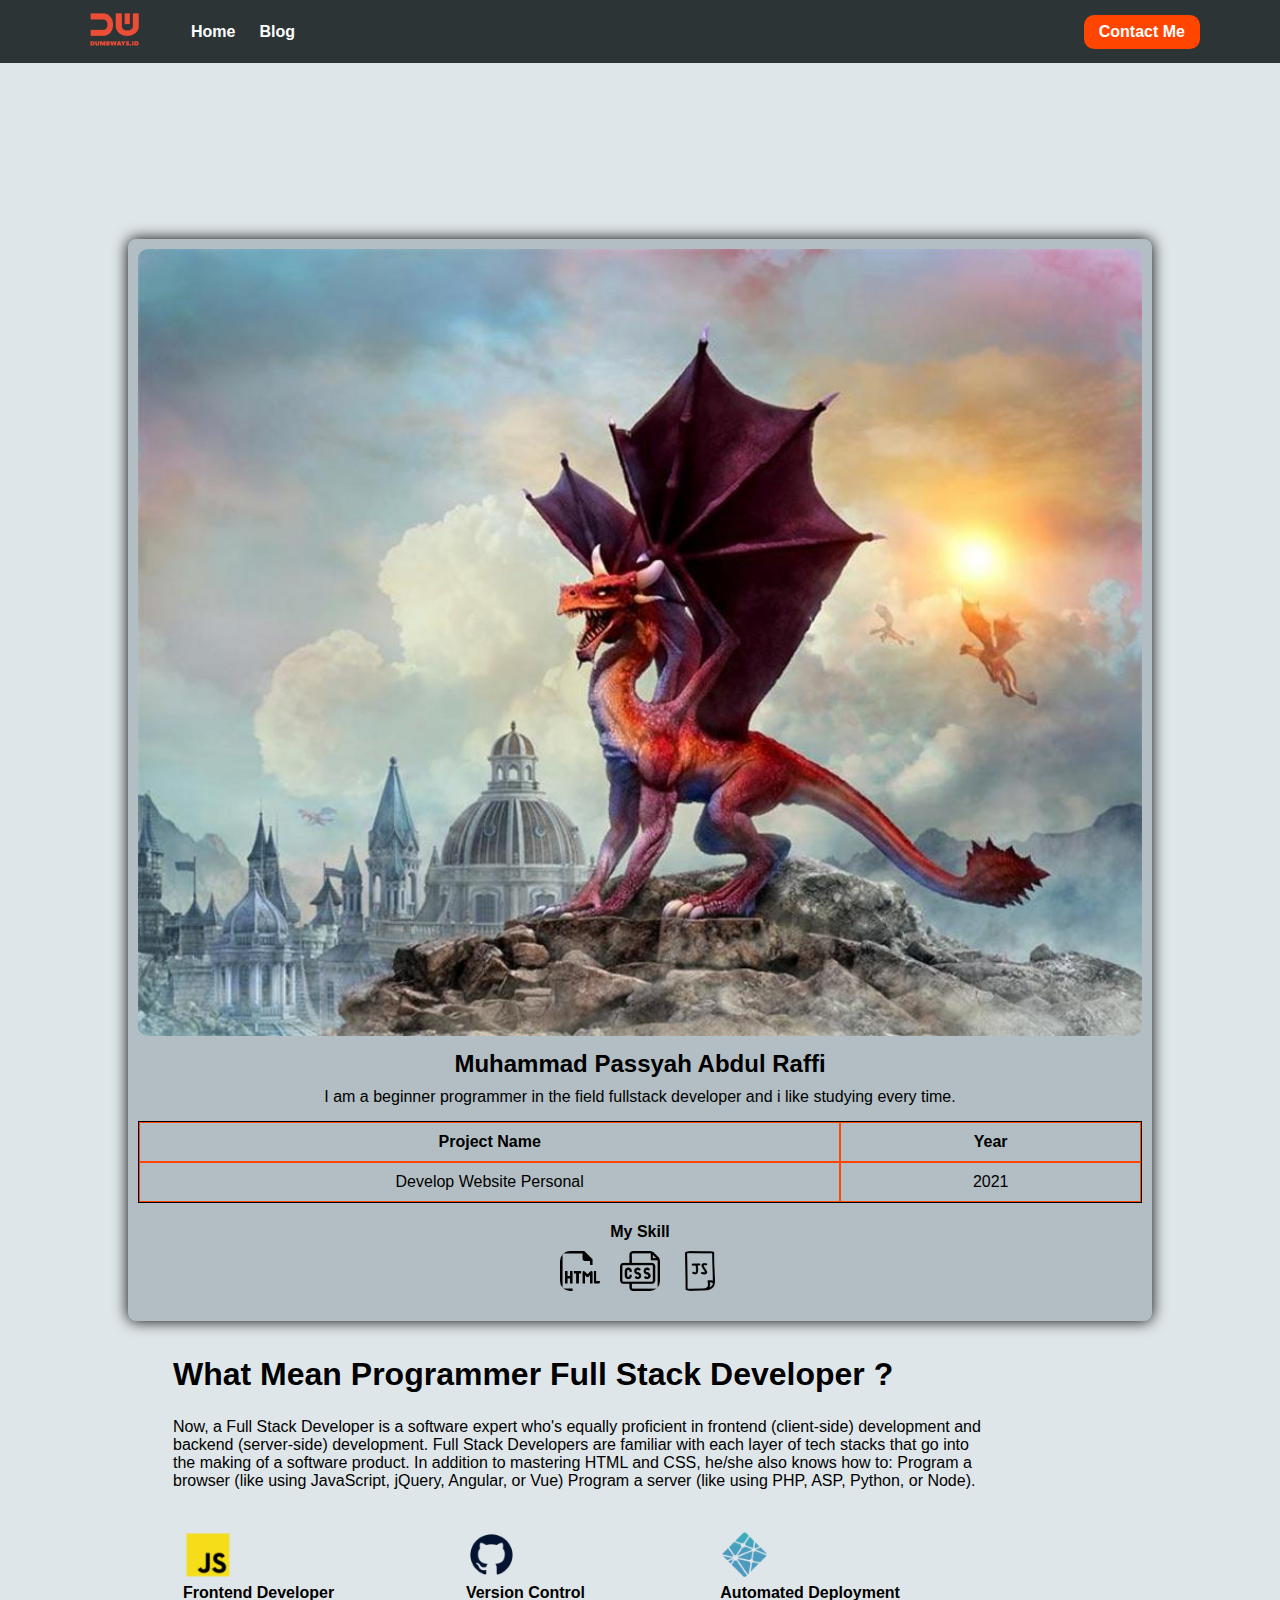
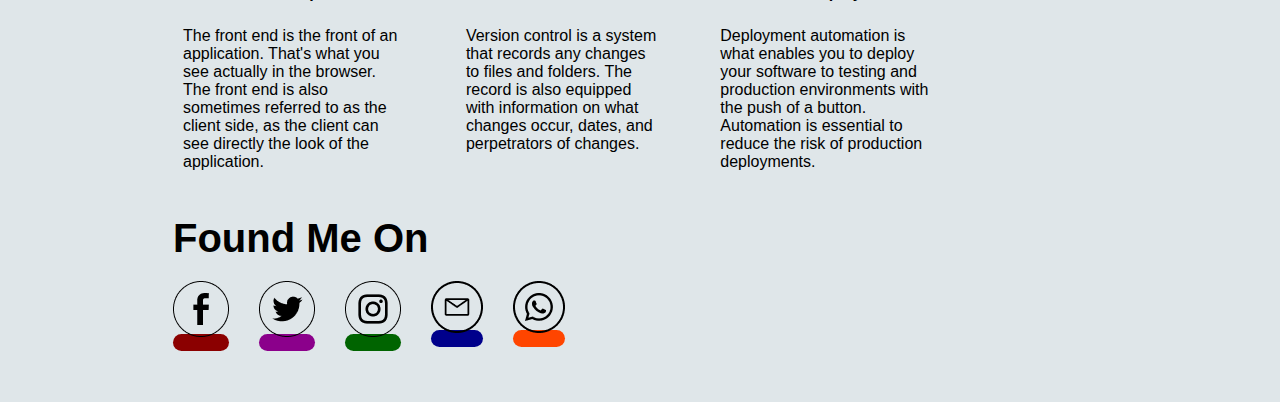
<file: index.html>
<!DOCTYPE html>
<html lang="en">
<head>
    <meta charset="UTF-8">
    <meta http-equiv="X-UA-Compatible" content="IE=edge">
    <meta name="viewport" content="width=device-width, initial-scale=1.0">
    <title>Personal Web</title>
    <link rel="stylesheet" href="style.css">
</head>
<body>
    
    <!-- OPENING NAVBAR -->
    <nav>
      
        <div class="left">
          
          <a href="https://dumbways.id/"><img  src="assets/logo dumbway.png" alt="dumbways" /></a>
          <!-- tag a href digunakan agar logo dumbways agar bisa diklik menuju website dumbways.id -->
          
          <ul>
            <li><a href="index.html">Home</a></li>
            <li><a href="blog.html">Blog</a></li>
            <!-- tag a href digunakan untuk membuat teks home & blog bersifat seperti link pada umumnya yang bisa diklik untuk mengunjungi situs / file yang dituju -->
          </ul>
          
        </div>
        
        <div class="right">
          <a href="contactForm.html">Contact Me</a>
          <!-- tag href digunakan untuk menuju file contactForm.html -->
        </div>

    </nav>
    <!-- CLOSED NAVBAR -->


    <!-- OPENING CONTENT -->
    <div class="container">

        <!-- OPENING SECTION -->
        <div class="section">

            <!-- OPENING SECTION LEFT -->
            <div class="left">
                
                <div>
                    <img src="assets/dragon.jpg" alt="dragon" />
                    
                    <h2>Muhammad Passyah Abdul Raffi</h2>
                    
                    <p>I am a beginner programmer in the field fullstack developer and i like studying every time.</p>

                    <table>
                        <tr>
                            <th>Project Name</th>
                            <th>Year</th>
                        </tr> 

                        <tr>
                            <td>Develop Website Personal</td>
                            <td>2021</td>
                        </tr>
                    </table>

                    <h4>My Skill</h4>
                    
                    <div class="iconSkill">
                        <div class="icon">
                            <a href="https://en.wikipedia.org/wiki/HTML"><img src="assets/html.png" alt="html"></a>
                        </div>
                            
                        <div class="icon">
                            <a href="https://en.wikipedia.org/wiki/CSS"><img src="assets/css.png" alt="css"></a>
                        </div>
                            
                        <div class="icon">
                            <a href="https://en.wikipedia.org/wiki/JavaScript"><img src="assets/javascript.png" alt="javascript"></a>
                        </div>
                    </div>

                </div>
            
            </div>
            <!-- CLOSED SECTION LEFT -->
            
            <!-- OPENING SECTION RIGHT -->
            <div class="right">
                <h1>What Mean Programmer Full Stack Developer ?</h1>
                <p>
                    Now, a Full Stack Developer is a software expert who's equally proficient in frontend
                    (client-side) development and backend (server-side) development. Full Stack Developers
                    are familiar with each layer of tech stacks that go into the making of a software product.
                    In addition to mastering HTML and CSS, he/she also knows how to: Program a browser (like
                    using JavaScript, jQuery, Angular, or Vue) Program a server (like using PHP, ASP, Python,
                    or Node).
                </p>
                
                <!-- OPENING SKILL CONTAINER -->
                <div class="skill-container">

                    <!-- OPENING SKILL ONE -->
                    <div class="skillOne">
                        <img src="assets/js.png" alt="javascript">
                        <h4>Frontend Developer</h4>
                        <p>
                            The front end is the front of an application. That's what you see actually in 
                            the browser. The front end is also sometimes referred to as the client side, 
                            as the client can see directly the look of the application.
                        </p>
                    </div>

                    <!-- OPENING SKILL TWO -->
                    <div class="skillTwo">
                        <img src="assets/git.png" alt="git">
                        <h4>Version Control</h4>
                        <p>
                            Version control is a system that records any changes to files and folders. The
                            record is also equipped with information on what changes occur, dates, and
                            perpetrators of changes.
                        </p>
                    </div>

                    <!-- OPENING SKILL THREE -->
                    <div class="skillThree">
                        <img src="assets/deploy.png" alt="deploy">
                        <h4>Automated Deployment</h4>
                        <p>
                            Deployment automation is what enables you to deploy your software to testing
                            and production environments with the push of a button. Automation is essential 
                            to reduce the risk of production deployments.
                        </p>
                    </div>
                </div>
                <!-- CLOSED SKILL CONTAINER -->

                <!-- OPENING SOCIAL MEDIA -->
                <div class="social-media">              
                    
                    <h1>Found Me On</h1>
                    
                    <div class="content-media">

                        <div class="one">
                            <a href="https://www.facebook.com/passyah11/"><img src="assets/facebook.png" alt="Facebook" /></a>
                        </div>
                        
                        <div class="two">
                            <a href="https://twitter.com/Passyah_raffi"><img src="assets/twitter.png" alt="Twitter" /></a>
                        </div>
                        
                        <div class="three">
                            <a href="https://www.instagram.com/passyah_raffi/"><img src="assets/instagram.png" alt="Instagram" /></a>
                        </div>
                        
                        <div class="four">
                            <a href="https://mail.google.com/mail/u/0/#inbox?compose=CllgCJfpJnqRcvPXLhrdXnpxRlChqvRpBVpTvWNgxVWcTBxTlQsTDCwhpThcsLlqRcpKTLzVTsq"><img src="assets/mail.png" alt="Email" /></a>
                        </div>

                        <div class="five">
                            <a href="https://wa.me/qr/MHXBCPBTNX3UO1"><img src="assets/whatsapp.png" alt="Whatsapp" /></a>
                        </div>

                    </div>

                </div>
                <!-- PENUTUP SOCIAL MEDIA -->
            </div>
            <!-- CLOSED SECTION RIGHT -->
        </div>
        <!-- CLOSED SECTION -->
    </div>
    <!-- CLOSED CONTENT -->
  
    <script src="form.js"></script>
</body>
</html>
</file>
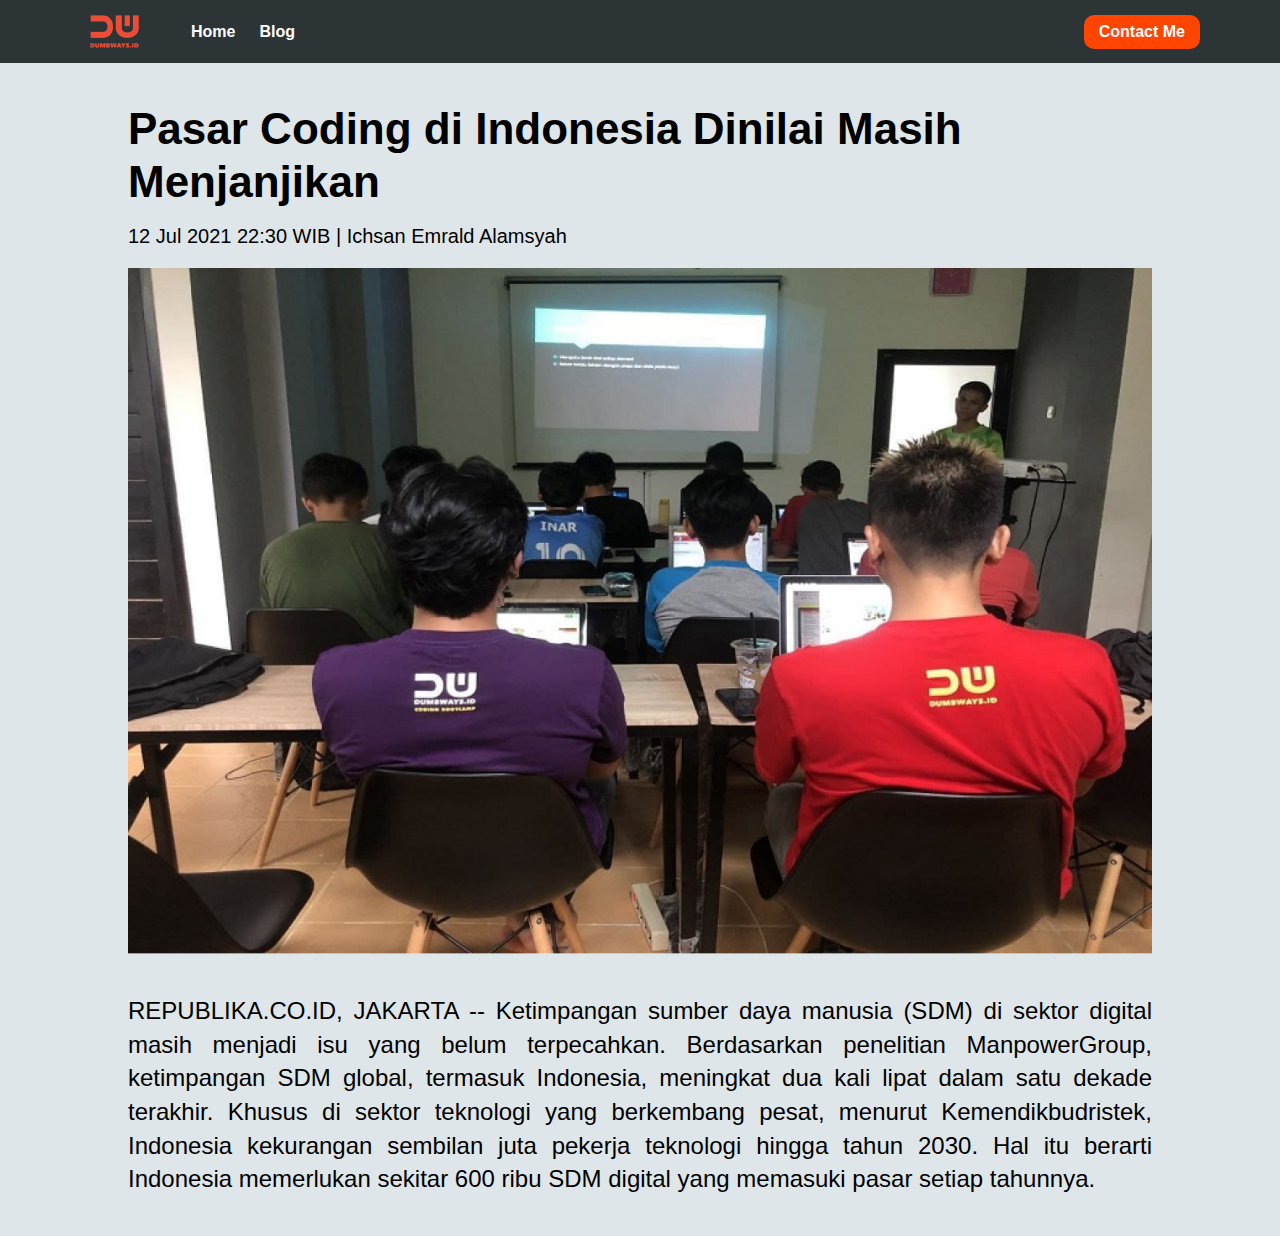
<file: blog-detail.html>
<html>
  <head>
    <title>Creating Blog Page - detail</title>
    <link rel="stylesheet" href="style.css" />
  </head>
  <body>

    <!-- OPENING NAVBAR -->
    <nav>
      
      <div class="left">
        
        <a href="https://dumbways.id/"><img  src="assets/logo dumbway.png" alt="dumbways" /></a>
        <!-- tag a href digunakan agar logo dumbways agar bisa diklik menuju website dumbways.id -->
        
        <ul>
          <li><a href="index.html">Home</a></li>
          <li><a href="blog.html">Blog</a></li>
          <!-- tag a href digunakan untuk membuat teks home & blog bersifat seperti link pada umumnya yang bisa diklik untuk mengunjungi situs / file yang dituju -->
        </ul>
        
      </div>
      
      <div class="right">
        <a href="contactForm.html">Contact Me</a>
        <!-- tag href digunakan untuk menuju file contactForm.html -->
      </div>
      
  </nav>
  <!-- CLOSED NAVBAR -->

    <!-- OPENING BLOG -->
    <div class="blog-detail">
      <div class="blog-detail-container">
        <h1>Pasar Coding di Indonesia Dinilai Masih Menjanjikan</h1>
        <div class="author">12 Jul 2021 22:30 WIB | Ichsan Emrald Alamsyah</div>
        <img src="assets/blog-img-detail.png" alt="detail" />
        <p>
          REPUBLIKA.CO.ID, JAKARTA -- Ketimpangan sumber daya manusia (SDM) di
          sektor digital masih menjadi isu yang belum terpecahkan. Berdasarkan
          penelitian ManpowerGroup, ketimpangan SDM global, termasuk Indonesia,
          meningkat dua kali lipat dalam satu dekade terakhir. Khusus di sektor
          teknologi yang berkembang pesat, menurut Kemendikbudristek, Indonesia
          kekurangan sembilan juta pekerja teknologi hingga tahun 2030. Hal itu
          berarti Indonesia memerlukan sekitar 600 ribu SDM digital yang
          memasuki pasar setiap tahunnya.
        </p>
      </div>
    </div>
    <script src="blog.js"></script>
  </body>
</html>
</file>
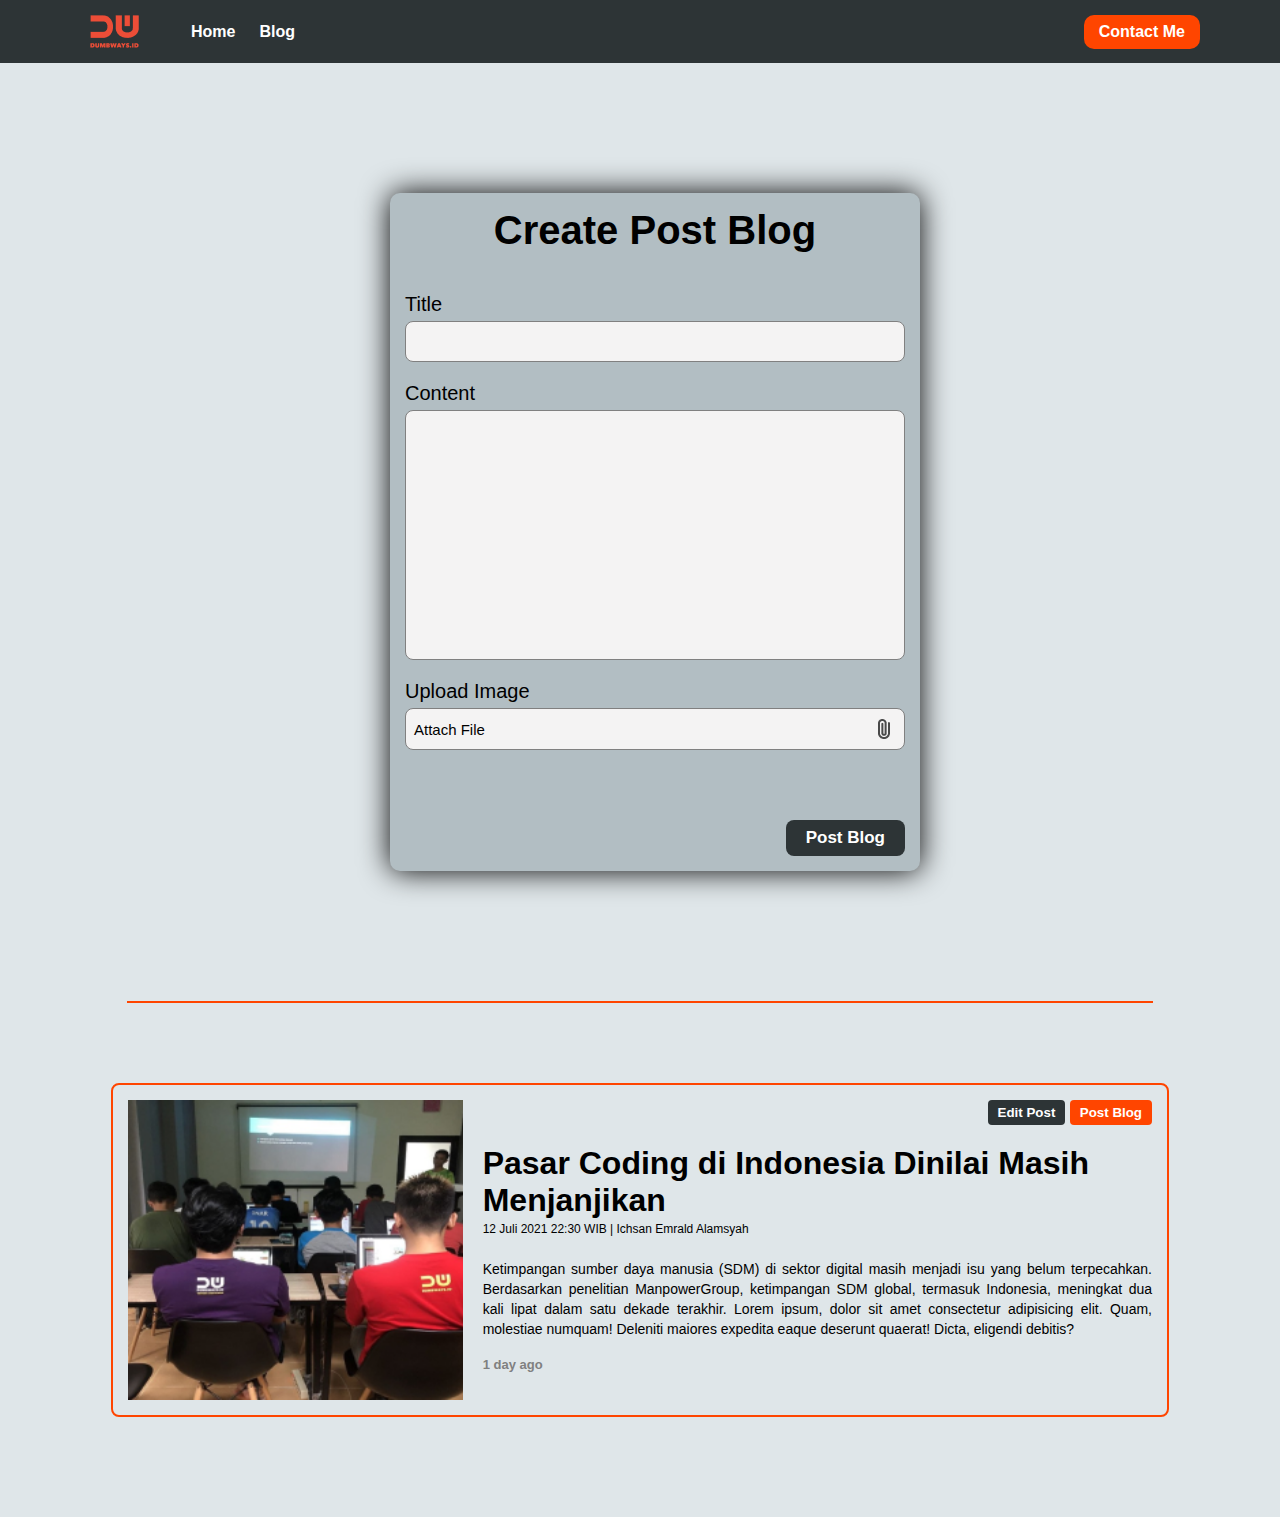
<file: blog.html>
<html>
  <head>
    <title>Creating Blog Page</title>
    <link rel="stylesheet" href="style.css" />
  </head>
  <body>

    <!-- OPENING NAVBAR -->
    <nav>
      
      <div class="left">
        
        <a href="https://dumbways.id/"><img  src="assets/logo dumbway.png" alt="dumbways" /></a>
        <!-- tag a href digunakan agar logo dumbways agar bisa diklik menuju website dumbways.id -->
        
        <ul>
          <li><a href="index.html">Home</a></li>
          <li><a href="blog.html">Blog</a></li>
          <!-- tag a href digunakan untuk membuat teks home & blog bersifat seperti link pada umumnya yang bisa diklik untuk mengunjungi situs / file yang dituju -->
        </ul>
        
      </div>
      
      
      <div class="right">

        <a href="contactForm.html">Contact Me</a>
        <!-- tag href digunakan untuk menuju file contactForm.html -->
      
      </div>
    
    </nav>
  <!-- CLOSED NAVBAR -->

    <!-- OPENING BLOG -->
    <!-- OPENING FORM -->
    <div class="blog">
      <div class="blog-form">
        <div class="form-container">
          <form onsubmit="addBlog(event)">
            <h1>Create Post Blog</h1>
            <div>
              <label for="input-blog-title">Title</label>
              <input id="input-blog-title" />
            </div>
            <div>
              <label for="input-blog-content">Content</label>
              <textarea id="input-blog-content"></textarea>
            </div>
            <div>
              <label>Upload Image</label>
              <div class="input-blog-image-group">
                <label for="input-blog-image">
                  <p>Attach File</p>
                  <img src="assets/file.png" alt="file" />
                </label>
                <input type="file" id="input-blog-image" hidden />
              </div>
            </div>
            <div class="button-group">
              <button>Post Blog</button>
            </div>
          </form>
        </div>
      </div>
      <!-- CLOSED FORM -->
      <!-- OPENING POST -->
      <hr class="line" />
      <div id="contents" class="blog-list">
        <!-- dynamic content would be here -->
        <div class="blog-list-item">
          <div class="blog-image">
            <img src="assets/blog-img.png" alt="image" />
          </div>
          <div class="blog-content">
            <div class="btn-group">
              <button class="btn-edit">Edit Post</button>
              <button class="btn-post">Post Blog</button>
            </div>
            <h1>
              <a href="blog-detail.html" target="_blank"
                >Pasar Coding di Indonesia Dinilai Masih Menjanjikan</a
              >
            </h1>
            <div class="detail-blog-content">
              12 Juli 2021 22:30 WIB | Ichsan Emrald Alamsyah
            </div>
            <p>
              Ketimpangan sumber daya manusia (SDM) di sektor digital masih
              menjadi isu yang belum terpecahkan. Berdasarkan penelitian
              ManpowerGroup, ketimpangan SDM global, termasuk Indonesia,
              meningkat dua kali lipat dalam satu dekade terakhir. Lorem ipsum,
              dolor sit amet consectetur adipisicing elit. Quam, molestiae
              numquam! Deleniti maiores expedita eaque deserunt quaerat! Dicta,
              eligendi debitis?
            </p>
            <br>
            <div style="text-align: left; font-weight: bold;">
              <span style="font-size: 13px; color: grey;">
                1 day ago
              </span>
            </div>
          </div>
        </div>
      </div>
      <!-- CLOSED POST -->
    </div>
    <!-- CLOSED BLOG -->
    <script src="blog.js"></script>
  </body>
</html>
</file>
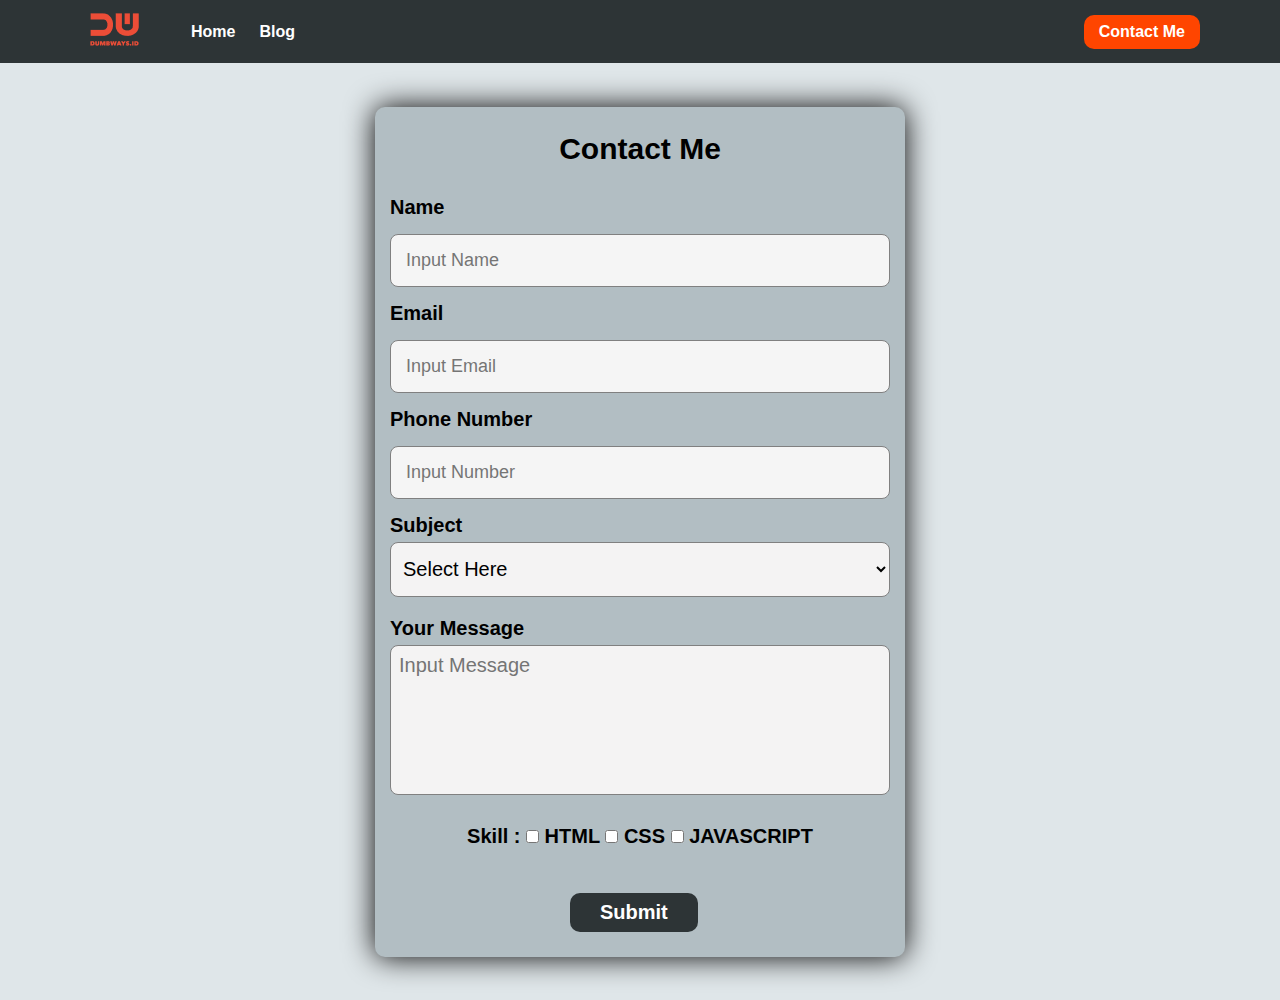
<file: contactForm.html>
<!DOCTYPE html>
<html lang="en">
    <head>
        <meta charset="UTF-8">
        <meta http-equiv="X-UA-Compatible" content="IE=edge">
        <meta name="viewport" content="width=device-width, initial-scale=1.0">
        <link rel="stylesheet" href="style.css">
        <title>Contact Form</title>
    </head>
    <body>
        
        <!-- OPENING NAVBAR -->
        <nav>
        
            <div class="left">
                
                <a href="https://dumbways.id/"><img  src="assets/logo dumbway.png" alt="dumbways" /></a>
                
                <ul>
                <li><a href="index.html">Home</a></li>
                <li><a href="blog.html">Blog</a></li>
                </ul>
                
            </div>
            
            <div class="right">
                <a href="contactForm.html">Contact Me</a>
            </div>
            
        </nav>
        <!-- CLOSED NAVBAR -->

        <!-- OPENING FORM -->
        <div class="container">
            <form action="">
                <h2>Contact Me</h2>

                <div>
                    <label for="name">Name</label>
                    <input type="text" name="" id="name" placeholder="Input Name">
                </div>

                <div>
                    <label for="email">Email</label>
                    <input type="email" name="" id="email" placeholder="Input Email">
                </div>

                <div>
                    <label for="number">Phone Number</label>
                    <input type="number" name="" id="number" placeholder="Input Number">
                </div>

                <div>
                    <label for="subject">Subject</label>
                    <select id="subject">
                        <option value="Select Here">Select Here</option>
                        <option value="Privacy Police">Privacy Police</option>
                        <option value="Problem With Our Site">Problem With Our Site</option>
                        <option value="Questions On Order">Questions On Order</option>
                        <option value="Order Questions">Order Questions</option>
                    </select>
                </div>
                
                <div>
                    <label for="message">Your Message</label>
                    <textarea id="message" maxlength="300" placeholder="Input Message"></textarea>
                </div>
                
                <div class="checkbox">
                    <div>
                        <label for="checkbox">Skill : </label>
                        <input type="checkbox" name="" id="html" value=" HTML">
                        <label for="html">HTML</label>

                        <input type="checkbox" name="" id="css" value=" CSS">
                        <label for="css">CSS</label>

                        <input type="checkbox" name="" id="js" value=" JS">
                        <label for="js">JAVASCRIPT</label>
                    </div>
                </div>

                <!-- <a href="mailto:passyah11@gmail.com?subject=Test Subject&body=Hallo Passyah">Send Email</a> -->
                <button type="button" onclick="submitData()">Submit</button>
                <!-- artinya  -->
                <!-- Ketika saya klik tombol button maka jalankan function submitData() -->
            </form>
        </div>
        <!-- CLOSED FORM -->

        <!-- SCRIPT JAVASCRIPT -->
        <script src="form.js"></script>
    </body>
</html>
</file>
<file: style.css>
* {
  margin: 0;
  font-family: Arial, Helvetica, sans-serif;
}

body {
  background-color: rgb(223, 230, 233);
}

/* OPENING NAVBAR */
nav {
  background-color: rgb(45, 52, 54);
  display: flex;
  height: 7vh;
  font-weight: bold;
}

nav .left {
  flex: 50%;
  padding: 10px;
  padding-left: 90px;
  display: flex;
  align-items: center;
}

nav .left li {
  display: inline;
}

nav .left ul li a {
  color: white;
  padding: 12px;
  text-decoration: none;
}

/* NAV LEFT A:HOVER */
nav .left ul li a:hover {
  color: orangered;
}

nav .right {
  flex: 50%;
  padding: 10px;
  padding-right: 80px;
  display: flex;
  justify-content: flex-end;
  align-items: center;
}

nav .right a {
  background-color: orangered;
  color: white;
  padding: 8px 15px;
  border-radius: 10px;
  text-decoration: none;
}

/* NAV RIGHT A:HOVER */
nav .right a:hover {
  background-color: white;
  color: orangered;
}
/* CLOSED NAVBAR */

/* OPENING CONTENT*/
.container {
  height: 93vh;
  display: flex;
  align-items: center;
  justify-content: center;
}

/* OPENING SECTION */
.container .section {
  display: flex;
  width: 85%;
}

/* OPENING SECTION LEFT */
.section .left img {
  width: 100%;
  border-radius: 10px;
  margin-bottom: 10px;
}

.section .left h2 {
  text-align: center;
  margin-bottom: 10px;
}

.section .left p {
  text-align: center;
  margin-bottom: 15px;
}

.section .left {
  background-color: rgb(178, 190, 195);
  color: black;
  flex: 30%;
  border-radius: 8px;
  padding: 10px;
  box-shadow: 0px 0px 15px black;
}

table {
  border: 1px solid black;
  border-spacing: 0px;
  width: 100%;
  text-align: center;
}

table th,
td {
  padding: 10px;
  border: 1px solid orangered;
  width: 70%;
}

.section .left h4 {
  text-align: center;
  margin-top: 20px;
}

.section .left .iconSkill {
  display: flex;
  justify-content: center;
}

.section .left .iconSkill img {
  display: flex;
  justify-content: center;
}

.section .left .iconSkill a:hover img {
  background-color: rgb(223, 230, 233);
}

.section .left .icon {
  margin: 10px;
  width: 40px;
}
/* CLOSED SECTION LEFT */

/* OPENING SECTION RIGHT */
.section .right {
  flex: 70%;
  padding-left: 35px;
  margin: 10px;
}

.section .right h1 {
  margin-top: 35px;
}

.section .right p {
  color: black;
  margin-top: 25px;
}

/* OPENING SKILL-CONTAINER */
.section .right .skill-container {
  display: flex;
  margin-top: 30px;
}

/* SKILL ONE */
.section .right .skill-container .skillOne {
  margin-right: 40px;
  padding: 10px;
}

.section .right .skill-container .skillOne img {
  width: 50px;
}

/* SKILL TWO */
.section .right .skill-container .skillTwo {
  margin-right: 40px;
  padding: 10px;
}

.section .right .skill-container .skillTwo img {
  width: 50px;
}

/* SKILL THREE */
.section .right .skill-container .skillThree {
  margin-right: 40px;
  padding: 10px;
}

.section .right .skill-container .skillThree img {
  width: 50px;
}

/* OPENING SOCIAL MEDIA */
.social-media h1 {
  font-size: 40px;
  text-align: left;
  margin-bottom: 20px;
}

.social-media img {
  margin-bottom: 11px;
}

.social-media .content-media {
  display: flex;
}

/* MEDIA ONE */
.social-media .one a {
  margin-right: 30px;
  background-color: darkred;
  border-radius: 10px;
}

/* MEDIA TWO */
.social-media .two a {
  margin-right: 30px;
  background-color: darkmagenta;
  border-radius: 10px;
}

/* MEDIA THREE */
.social-media .three a {
  margin-right: 30px;
  background-color: darkgreen;
  border-radius: 10px;
}

/* MEDIA FOUR */
.social-media .four a {
  margin-right: 30px;
  background-color: darkblue;
  border-radius: 10px;
}

/* MEDIA FIVE */
.social-media .five a {
  margin-right: 30px;
  background-color: orangered;
  border-radius: 10px;
}

.social-media .content-media a:hover {
  background-color: rgb(223, 230, 233);
}
/* CLOSED SOCIAL MEDIA */

/* CLOSED SECTION RIGHT */

/* CLOSED SECTION */

/* CLOSED CONTENT */

/* OPENING FORM */
form {
  background-color: rgb(178, 190, 195);
  padding: 15px;
  border-radius: 10px;
  box-shadow: 0px 0px 30px black;
  width: 500px;
  margin: 80px auto;
  font-weight: bold;
  font-size: 20px;
}

.container form h2 {
  margin-top: 10px;
  margin-bottom: 30px;
  text-align: center;
  font-weight: bold;
}

input[type="text"],
input[type="email"],
input[type="number"],
textarea {
  background-color: whitesmoke;
  border-radius: 8px;
  width: 100%;
  padding: 15px;
  margin-top: 5px;
  border: 1px solid grey;
  box-sizing: border-box;
  margin: 15px 0;
  font-size: large;
}

select {
  color: black;
  height: 55px;
  cursor: pointer;
}

textarea {
  height: 150px;
  resize: none;
}

.checkbox {
  text-align: center;
}

input[type="checkbox"] {
  margin: 10px 0px 20px 0px;
  cursor: pointer;
}

.container div label {
  cursor: pointer;
}

.container button {
  font-weight: bold;
  padding: 8px 30px;
  margin-top: 30px;
  margin-bottom: 10px;
  margin-left: 180px;
  margin-right: 135px;
  border-radius: 10px;
  background-color: rgb(45, 52, 54);
  color: white;
  border: none;
  cursor: pointer;
  font-size: 20px;
}

.container button:hover {
  background-color: white;
  color: rgb(45, 52, 54);
}
/* CLOSED FORM */

/* OPENING BLOG */
.blog-form {
  padding: 50px 0;
  display: flex;
  justify-content: center;
}

.blog-form .form-container {
  width: 500px;
}

.blog-form .form-container h1 {
  text-align: center;
  margin-bottom: 40px;
}

.blog-form form label {
  font-size: 20px;
  font-weight: 400;
}

.blog-form form input,
textarea,
select {
  width: 100%;
  font-size: 20px;
  font-weight: 400;
  padding: 8px;
  margin-top: 5px;
  margin-bottom: 20px;
  background: #f4f3f3;
  border: 1px solid grey;
  border-radius: 8px;
}

.blog-form form textarea {
  height: 250px;
}

.blog-form form .input-blog-image-group {
  width: 100%;
  font-size: 20px;
  font-weight: 400;
  padding: 8px;
  margin-top: 5px;
  margin-bottom: 20px;
  background: #f4f3f3;
  border: 1px solid grey;
  border-radius: 8px;
  cursor: pointer;
  box-sizing: border-box;
}

.blog-form form .input-blog-image-group label p {
  font-size: 15px;
}

.blog-form form .input-blog-image-group label {
  cursor: pointer;
  display: flex;
  align-items: center;
  justify-content: space-between;
}

.blog-form form .button-group {
  text-align: right;
  font-weight: bold;
}

.blog-form form button {
  font-weight: bold;
  margin-top: 50px;
  padding: 8px 20px;
  font-size: 17px;
  background-color: rgb(45, 52, 54);
  border-radius: 8px;
  border: none;
  color: white;
  cursor: pointer;
}

.btn-edit,
.btn-post {
  font-weight: bold;
}

.blog-form form button:hover {
  background-color: white;
  color: rgb(45, 52, 54);
}

.blog hr {
  border: 1px solid orangered;
  width: 80%;
  margin-right: auto;
  margin-left: auto;
}

/* BLOG LIST */
.blog .blog-list {
  margin-top: 80px;
  margin-bottom: 80px;
  display: flex;
  align-items: center;
  flex-direction: column;
}

.blog .blog-list .blog-list-item {
  width: 80%;
  padding: 15px;
  margin-bottom: 20px;
  border: 2px solid orangered;
  border-radius: 8px;
  display: flex;
}

.blog .blog-list .blog-list-item .blog-image {
  flex: 1;
}

.blog .blog-list .blog-list-item .blog-image img {
  width: 100%;
  height: 300px;
  object-fit: cover;
}

.blog .blog-list .blog-list-item .blog-content {
  padding-left: 20px;
  flex: 2;
}

.blog .blog-list .btn-group {
  text-align: right;
  margin-bottom: 20px;
}

.blog .blog-list .btn-group .btn-edit {
  padding: 5px 10px;
  border: 0;
  border-radius: 4px;
  background: rgb(45, 52, 54);
  color: white;
  cursor: pointer;
}

.blog .blog-list .btn-group .btn-edit:hover {
  color: rgb(45, 52, 54);
  background-color: white;
}

.blog .blog-list .btn-group .btn-post {
  padding: 5px 10px;
  border: 0;
  border-radius: 4px;
  background: orangered;
  color: white;
}

.blog .blog-list .btn-group .btn-post:hover {
  color: orangered;
  background-color: white;
  cursor: pointer;
}

.blog .blog-list h1 a {
  text-decoration: none;
  color: black;
  cursor: pointer;
}

.blog .blog-list .detail-blog-content {
  font-weight: 300;
  font-size: 12px;
  line-height: 20px;
}

.blog .blog-list .blog-list-item p {
  margin-top: 20px;
  font-weight: normal;
  font-size: 14px;
  line-height: 20px;
  text-align: justify;
}

/* BLOG DETAIL */
.blog-detail {
  display: flex;
  justify-content: center;
}

.blog-detail-container {
  width: 80%;
  margin: 40px 0;
}

.blog-detail-container img {
  width: 100%;
}

.blog-detail-container h1 {
  font-style: normal;
  font-weight: 800;
  font-size: 44px;
  line-height: 120%;
  margin-bottom: 15px;
}

.blog-detail-container .author {
  font-weight: 100;
  font-size: 20px;
  line-height: 120%;
  margin-bottom: 20px;
}

.blog-detail-container p {
  margin-top: 40px;
  font-style: normal;
  font-weight: normal;
  font-size: 24px;
  line-height: 140%;
  text-align: justify;
}
/* CLOSED BLOG */

/* DISPLAY RESPONSIVE */

/* dibawah 1500px ini akan bekerja */
@media screen and (max-width: 1500px) {
  nav ul {
    display: flex;
  }

  .container {
    display: flex;
    padding-top: 50px;
    padding-bottom: 50px;
  }

  .container .section {
    display: block;
    margin: 50px auto;
    width: 80%;
    height: 70%;
  }

  .container .section .right {
    display: block;
    width: 80%;
    height: 70%;
  }

  .section .right .social-media {
    padding-bottom: 50px;
  }

  .blog {
    display: block;
    width: 100%;
  }

  .form-container {
    display: block;
  }
}

/* dibawah 600px ini akan bekerja */
@media screen and (max-width: 600px) {
  nav ul {
    display: flex;
  }

  nav .right a {
    display: flex;
    justify-content: flex-end;
    text-align: center;
  }

  .container {
    display: block;
    /* diberikan agar si container div (pembungkus content) nya default kebawah */
  }

  .container .section {
    display: block;
    /* diberikan agar bagian card si container section div (pembungkus content) nya default kebawah */
    margin: 50px auto;
    /* diberikan agar card nya ini memiliki jarak atas bawah 50px dan kanan kirinya otomatis */
  }

  .section .right {
    padding-left: 5px;
    /* diberikan agar section sisi right geser ke kiri sebanyak 5px */
    /* background-color: royalblue; */
  }

  .section .right .skill-container {
    display: block;
    /* diberikan agar section right skill-container default kebawah */
  }

  .section .right .social-media {
    padding-bottom: 50px;
  }

  .blog .blog-form {
    display: flex;
    justify-content: center;
  }

  .form-container {
    display: flex;
  }

  .container {
    display: flex;
    margin: 15px 0px;
    width: 100%;
  }
}
</file>
